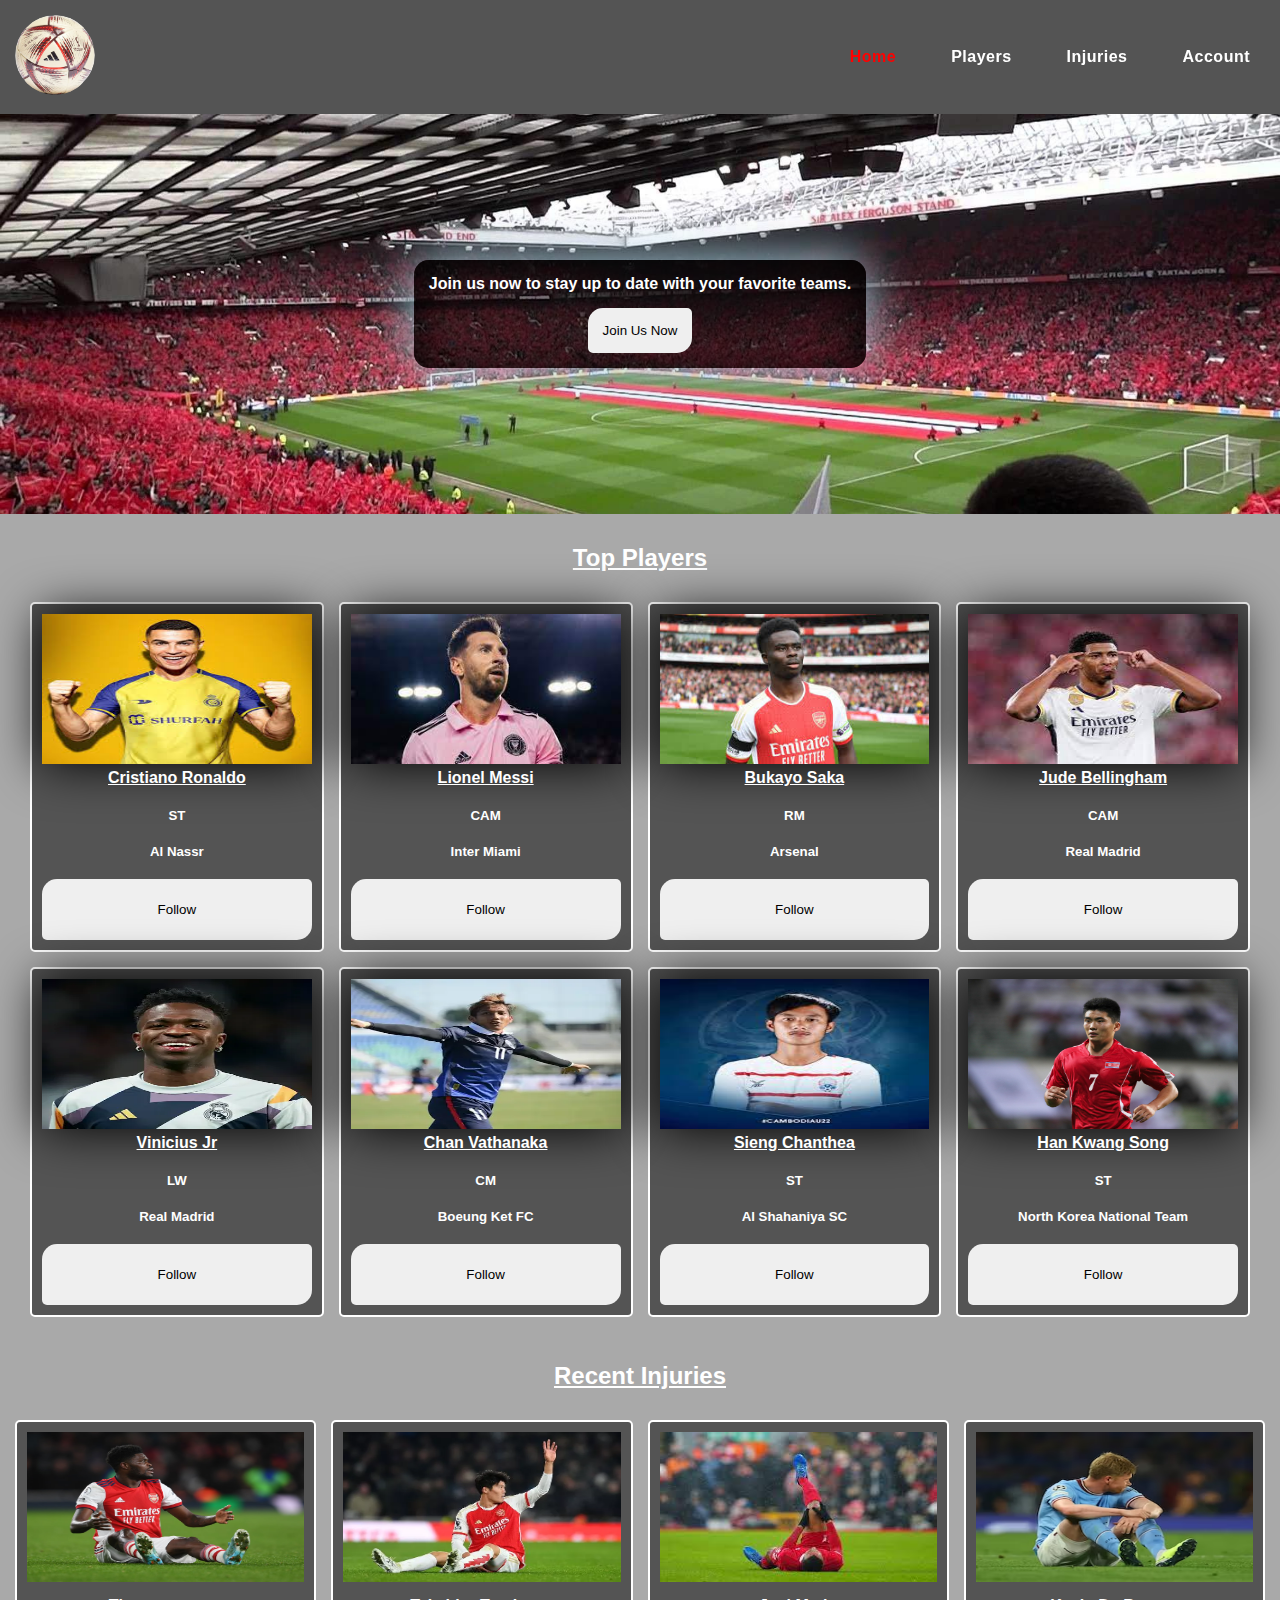
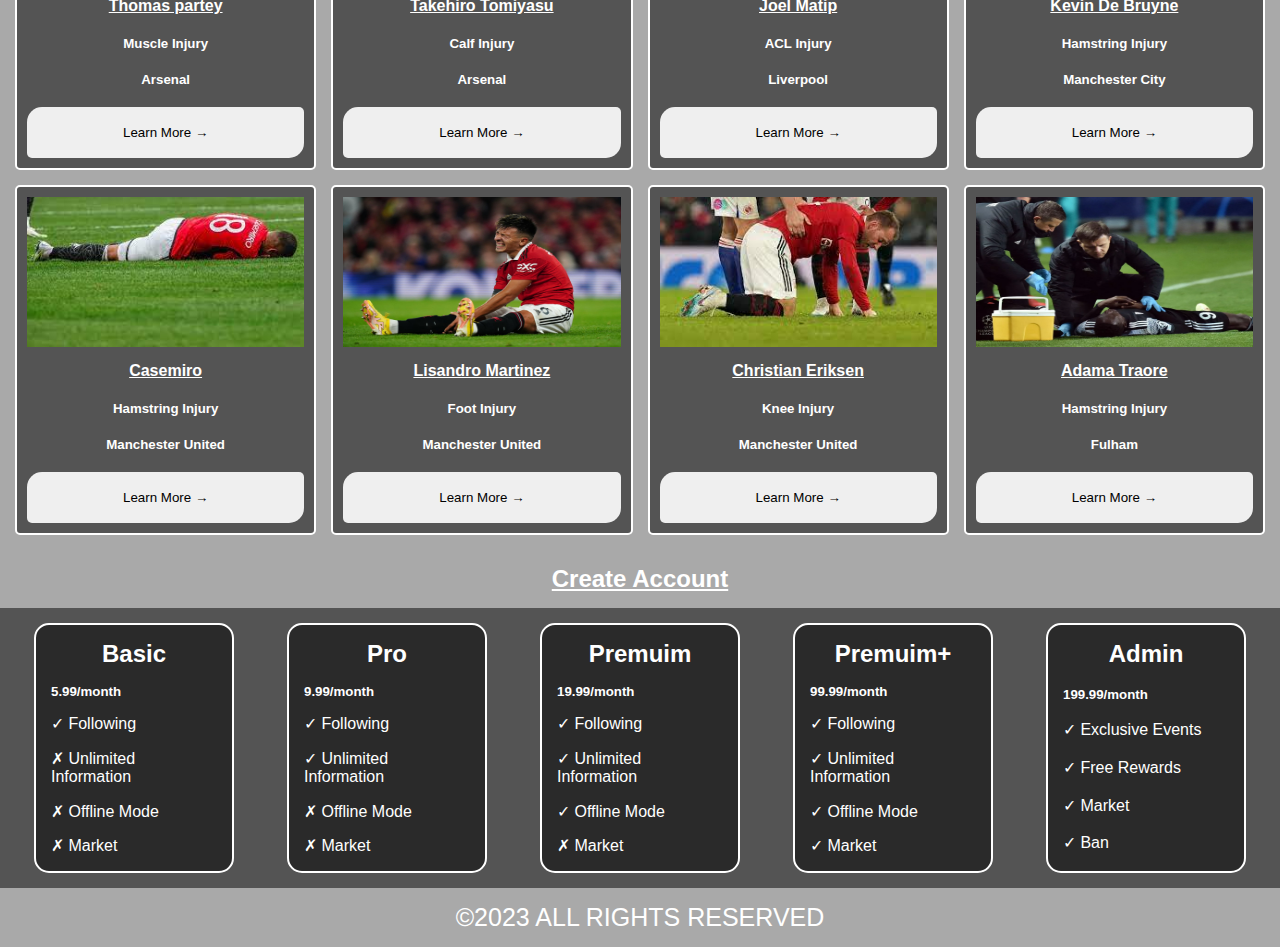
<file: football/index.html>
<!DOCTYPE html>
<html lang="en">
<head>
    <meta charset="UTF-8">
    <meta name="viewport" content="width=device-width, initial-scale=1.0">
    <title>Football</title>
    <link rel="stylesheet" href="style.css">
    <link rel="stylesheet" href="mediaquery.css">
    <link rel="shortcut icon" href="./ball-removebg-preview.png" type="image/x-icon">

</head>
<body>
    <header>
        <div class="logo">
            <img src="./ball-removebg-preview.png" alt="">
        </div>

        <nav>
            <a id='active' href="./index.html">Home</a>
            <a href="./player.html">Players</a>
            <a href="./injuries.html">Injuries</a>
            <a href="./subscription.html">Account</a>
        </nav>
    </header>

    <div class="banner">
        <div class="content">
            <h4>Join us now to stay up to date with your favorite teams.</h4>
            <button>Join Us Now</button>
        </div>
    </div>

    <div class="players">
        <h2 class="section-title">Top Players</h2>
        <div class="players-wrapper">
            <div class="card">
                <img src="./ronaldo.jpeg" alt="">
                <h4>Cristiano Ronaldo</h4>
                <h5>ST</h5>
                <h5>Al Nassr</h5>
                <button>Follow</button>
            </div>
            <div class="card">
                <img src="./messi.jpeg" alt="">
                <h4>Lionel Messi</h4>
                <h5>CAM</h5>
                <h5>Inter Miami</h5>
                <button>Follow</button>
            </div>
            <div class="card">
                <img src="./saka.jpeg" alt="">
                <h4>Bukayo Saka</h4>
                <h5>RM</h5>
                <h5>Arsenal</h5>
                <button>Follow</button>
            </div>
            <div class="card">
                <img src="./bellingham.jpeg" alt="">
                <h4>Jude Bellingham</h4>
                <h5>CAM</h5>
                <h5>Real Madrid</h5>
                <button>Follow</button>
            </div>
            <div class="card">
                <img src="./vini.webp" alt="">
                <h4>Vinicius Jr</h4>
                <h5>LW</h5>
                <h5>Real Madrid</h5>
                <button>Follow</button>
            </div>
            <div class="card">
                <img src="./CV11.webp" alt="">
                <h4>Chan Vathanaka</h4>
                <h5>CM</h5>
                <h5>Boeung Ket FC</h5>
                <button>Follow</button>
            </div>
            <div class="card">
                <img src="./chantea.jpeg" alt="">
                <h4>Sieng Chanthea</h4>
                <h5>ST</h5>
                <h5>Al Shahaniya SC</h5>
                <button>Follow</button>
            </div>
            <div class="card">
                <img src="./Kwang son.jpeg" alt="">
                <h4>Han Kwang Song</h4>
                <h5>ST</h5>
                <h5>North Korea National Team</h5>
                <button>Follow</button>
            </div>
        </div>
    </div>

    <div class="current-injuries">
        <h2 class="section-title">Recent Injuries</h2>
        <div class="injuries-wrapper">
            <div class="injury">
                <img src="./partey.avif" alt="">
                <h4>Thomas partey</h4>
                <h5>Muscle Injury</h5>
                <h5>Arsenal</h5>
                <button>Learn More <span id="arrow">&rightarrow;</span></button>
            </div>
            <div class="injury">
                <img src="./0_Takehiro-Tomiyasu.webp" alt="">
                <h4>Takehiro Tomiyasu</h4>
                <h5>Calf Injury</h5>
                <h5>Arsenal</h5>
                <button>Learn More <span id="arrow">&rightarrow;</span></button>
            </div>
            <div class="injury">
                <img src="./matip.jpeg" alt="">
                <h4>Joel Matip</h4>
                <h5>ACL Injury</h5>
                <h5>Liverpool</h5>
                <button>Learn More <span id="arrow">&rightarrow;</span></button>
            </div>
            <div class="injury">
                <img src="./kevin.avif" alt="">
                <h4>Kevin De Bruyne</h4>
                <h5>Hamstring Injury</h5>
                <h5>Manchester City</h5>
                <button>Learn More <span id="arrow">&rightarrow;</span></button>
            </div>
            <div class="injury">
                <img src="./casemiro.jpeg" alt="">
                <h4>Casemiro</h4>
                <h5>Hamstring Injury</h5>
                <h5>Manchester United</h5>
                <button>Learn More <span id="arrow">&rightarrow;</span></button>
            </div>
            <div class="injury">
                <img src="./lisandro.jpeg" alt="">
                <h4>Lisandro Martinez</h4>
                <h5>Foot Injury</h5>
                <h5>Manchester United</h5>
                <button>Learn More <span id="arrow">&rightarrow;</span></button>
            </div>
            <div class="injury">
                <img src="./Eriksen.jpeg" alt="">
                <h4>Christian Eriksen</h4>
                <h5>Knee Injury</h5>
                <h5>Manchester United</h5>
                <button>Learn More <span id="arrow">&rightarrow;</span></button>
            </div>
            <div class="injury">
                <img src="./traore.webp" alt="">
                <h4>Adama Traore</h4>
                <h5>Hamstring Injury</h5>
                <h5>Fulham</h5>
                <button>Learn More <span id="arrow">&rightarrow;</span></button>
            </div>
        </div>
    </div>

    <div class="create-account">
        <h2 class="section-title">Create Account</h2>
        <div class="account-wrapper">
            <div class="account">
                <h2>Basic</h2>
                <h5>5.99/month</h5>
                <p>&check; Following</p>
                <p>&cross; Unlimited Information</p>
                <p>&cross; Offline Mode</p>
                <p>&cross; Market</p>
            </div>
            <div class="account">
                <h2>Pro</h2>
                <h5>9.99/month</h5>
                <p>&check; Following</p>
                <p>&check; Unlimited Information</p>
                <p>&cross; Offline Mode</p>
                <p>&cross; Market</p>
            </div>
            <div class="account">
                <h2>Premuim</h2>
                <h5>19.99/month</h5>
                <p>&check; Following</p>
                <p>&check; Unlimited Information</p>
                <p>&check; Offline Mode</p>
                <p>&cross; Market</p>
            </div>
            <div class="account">
                <h2>Premuim+</h2>
                <h5>99.99/month</h5>
                <p>&check; Following</p>
                <p>&check; Unlimited Information</p>
                <p>&check; Offline Mode</p>
                <p>&check; Market</p>
            </div>
            <div class="account">
                <h2>Admin</h2>
                <h5>199.99/month</h5>
                <p>&check; Exclusive Events</p>
                <p>&check; Free Rewards</p>
                <p>&check; Market</p>
                <p>&check; Ban</p>
            </div>
        </div>
    </div>

    <footer> &copy;2023 ALL RIGHTS RESERVED</footer>
</body>
</html>
</file>
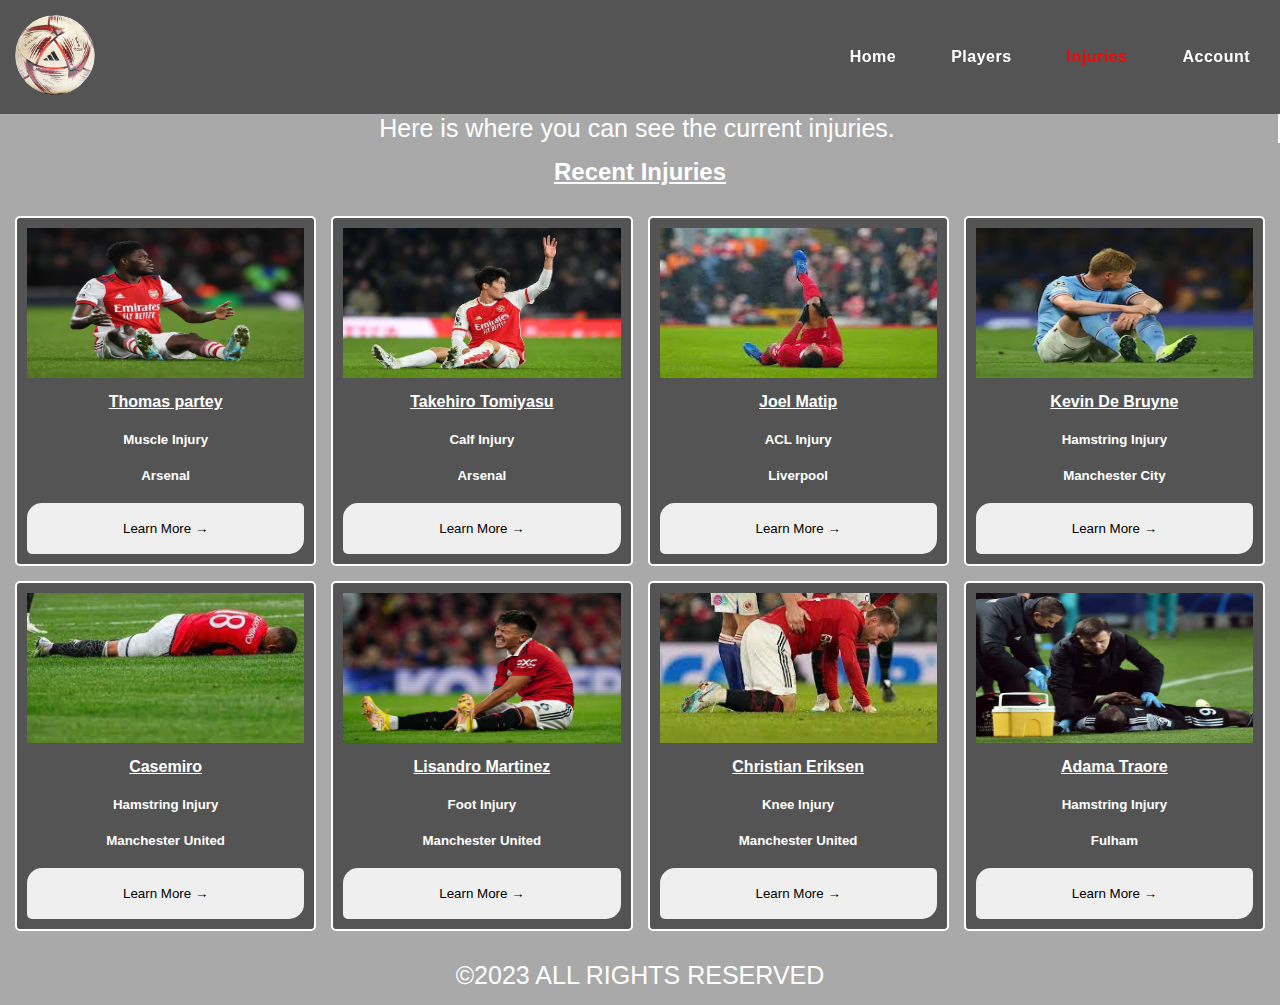
<file: football/injuries.html>
<!DOCTYPE html>
<html lang="en">
<head>
    <meta charset="UTF-8">
    <meta name="viewport" content="width=device-width, initial-scale=1.0">
    <title>Injuries</title>
    <link rel="stylesheet" href="./style.css">
    <link rel="stylesheet" href="./mediaquery.css">
    <link rel="shortcut icon" href="./ball-removebg-preview.png" type="image/x-icon">

</head>
<body>
    <header>
        <div class="logo">
            <img src="./ball-removebg-preview.png" alt="">
        </div>
        <nav>
            <a href="./index.html">Home</a>
            <a href="./player.html">Players</a>
            <a id='active' href="./injuries.html">Injuries</a>
            <a href="./subscription.html">Account</a>
        </nav>
    </header>

    <div class="p">
        <p>Here is where you can see the current injuries.</p>
    </div>

    <div class="current-injuries">
        <h2 class="section-title">Recent Injuries</h2>
        <div class="injuries-wrapper">
            <div class="injury">
                <img src="./partey.avif" alt="">
                <h4>Thomas partey</h4>
                <h5>Muscle Injury</h5>
                <h5>Arsenal</h5>
                <button>Learn More <span id="arrow">&rightarrow;</span></button>
            </div>
            <div class="injury">
                <img src="./0_Takehiro-Tomiyasu.webp" alt="">
                <h4>Takehiro Tomiyasu</h4>
                <h5>Calf Injury</h5>
                <h5>Arsenal</h5>
                <button>Learn More <span id="arrow">&rightarrow;</span></button>
            </div>
            <div class="injury">
                <img src="./matip.jpeg" alt="">
                <h4>Joel Matip</h4>
                <h5>ACL Injury</h5>
                <h5>Liverpool</h5>
                <button>Learn More <span id="arrow">&rightarrow;</span></button>
            </div>
            <div class="injury">
                <img src="./kevin.avif" alt="">
                <h4>Kevin De Bruyne</h4>
                <h5>Hamstring Injury</h5>
                <h5>Manchester City</h5>
                <button>Learn More <span id="arrow">&rightarrow;</span></button>
            </div>
            <div class="injury">
                <img src="./casemiro.jpeg" alt="">
                <h4>Casemiro</h4>
                <h5>Hamstring Injury</h5>
                <h5>Manchester United</h5>
                <button>Learn More <span id="arrow">&rightarrow;</span></button>
            </div>
            <div class="injury">
                <img src="./lisandro.jpeg" alt="">
                <h4>Lisandro Martinez</h4>
                <h5>Foot Injury</h5>
                <h5>Manchester United</h5>
                <button>Learn More <span id="arrow">&rightarrow;</span></button>
            </div>
            <div class="injury">
                <img src="./Eriksen.jpeg" alt="">
                <h4>Christian Eriksen</h4>
                <h5>Knee Injury</h5>
                <h5>Manchester United</h5>
                <button>Learn More <span id="arrow">&rightarrow;</span></button>
            </div>
            <div class="injury">
                <img src="./traore.webp" alt="">
                <h4>Adama Traore</h4>
                <h5>Hamstring Injury</h5>
                <h5>Fulham</h5>
                <button>Learn More <span id="arrow">&rightarrow;</span></button>
            </div>
        </div>
    </div>

    <footer> &copy;2023 ALL RIGHTS RESERVED</footer>
</body>
</html>
</file>
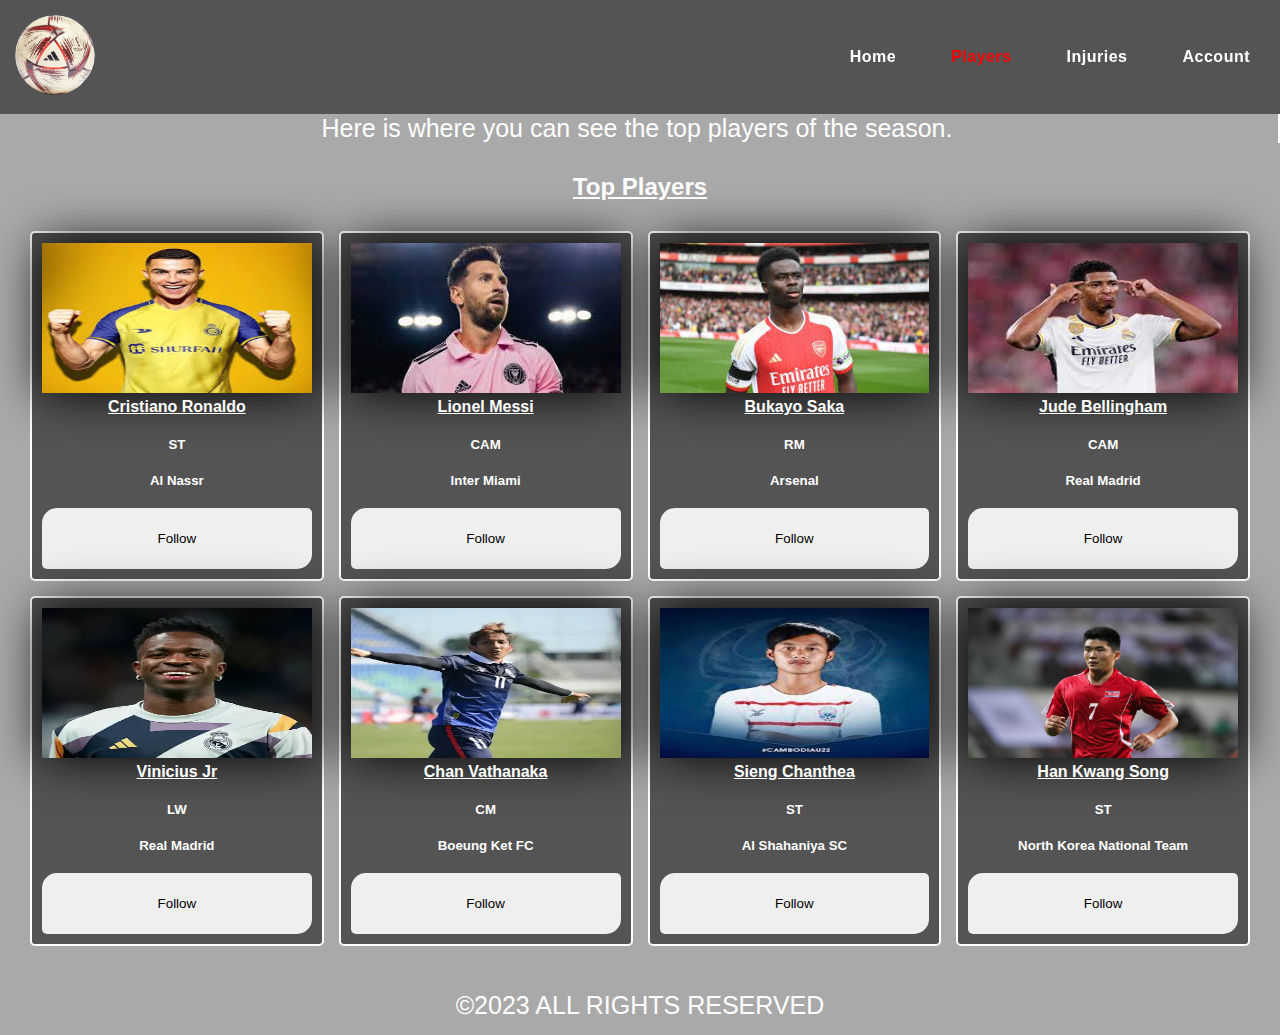
<file: football/player.html>
<!DOCTYPE html>
<html lang="en">
<head>
    <meta charset="UTF-8">
    <meta name="viewport" content="width=device-width, initial-scale=1.0">
    <title>Players</title>
    <link rel="stylesheet" href="./style.css">
    <link rel="stylesheet" href="./mediaquery.css">
    <link rel="shortcut icon" href="./ball-removebg-preview.png" type="image/x-icon">

</head>
<body>
    <header>
        <div class="logo">
            <img src="./ball-removebg-preview.png" alt="">
        </div>
        <nav>
            <a href="./index.html">Home</a>
            <a id='active' href="./player.html">Players</a>
            <a href="./injuries.html">Injuries</a>
            <a href="./subscription.html">Account</a>
        </nav>
    </header>

    <div class="p">
        <p>Here is where you can see the top players of the season.</p>
    </div>

    <div class="players">
        <h2 class="section-title">Top Players</h2>
        <div class="players-wrapper">
            <div class="card">
                <img src="./ronaldo.jpeg" alt="">
                <h4>Cristiano Ronaldo</h4>
                <h5>ST</h5>
                <h5>Al Nassr</h5>
                <button>Follow</button>
            </div>
            <div class="card">
                <img src="./messi.jpeg" alt="">
                <h4>Lionel Messi</h4>
                <h5>CAM</h5>
                <h5>Inter Miami</h5>
                <button>Follow</button>
            </div>
            <div class="card">
                <img src="./saka.jpeg" alt="">
                <h4>Bukayo Saka</h4>
                <h5>RM</h5>
                <h5>Arsenal</h5>
                <button>Follow</button>
            </div>
            <div class="card">
                <img src="./bellingham.jpeg" alt="">
                <h4>Jude Bellingham</h4>
                <h5>CAM</h5>
                <h5>Real Madrid</h5>
                <button>Follow</button>
            </div>
            <div class="card">
                <img src="./vini.webp" alt="">
                <h4>Vinicius Jr</h4>
                <h5>LW</h5>
                <h5>Real Madrid</h5>
                <button>Follow</button>
            </div>
            <div class="card">
                <img src="./CV11.webp" alt="">
                <h4>Chan Vathanaka</h4>
                <h5>CM</h5>
                <h5>Boeung Ket FC</h5>
                <button>Follow</button>
            </div>
            <div class="card">
                <img src="./chantea.jpeg" alt="">
                <h4>Sieng Chanthea</h4>
                <h5>ST</h5>
                <h5>Al Shahaniya SC</h5>
                <button>Follow</button>
            </div>
            <div class="card">
                <img src="./Kwang son.jpeg" alt="">
                <h4>Han Kwang Song</h4>
                <h5>ST</h5>
                <h5>North Korea National Team</h5>
                <button>Follow</button>
            </div>
        </div>
    </div>

    <footer> &copy;2023 ALL RIGHTS RESERVED</footer>
</body>
</html>
</file>
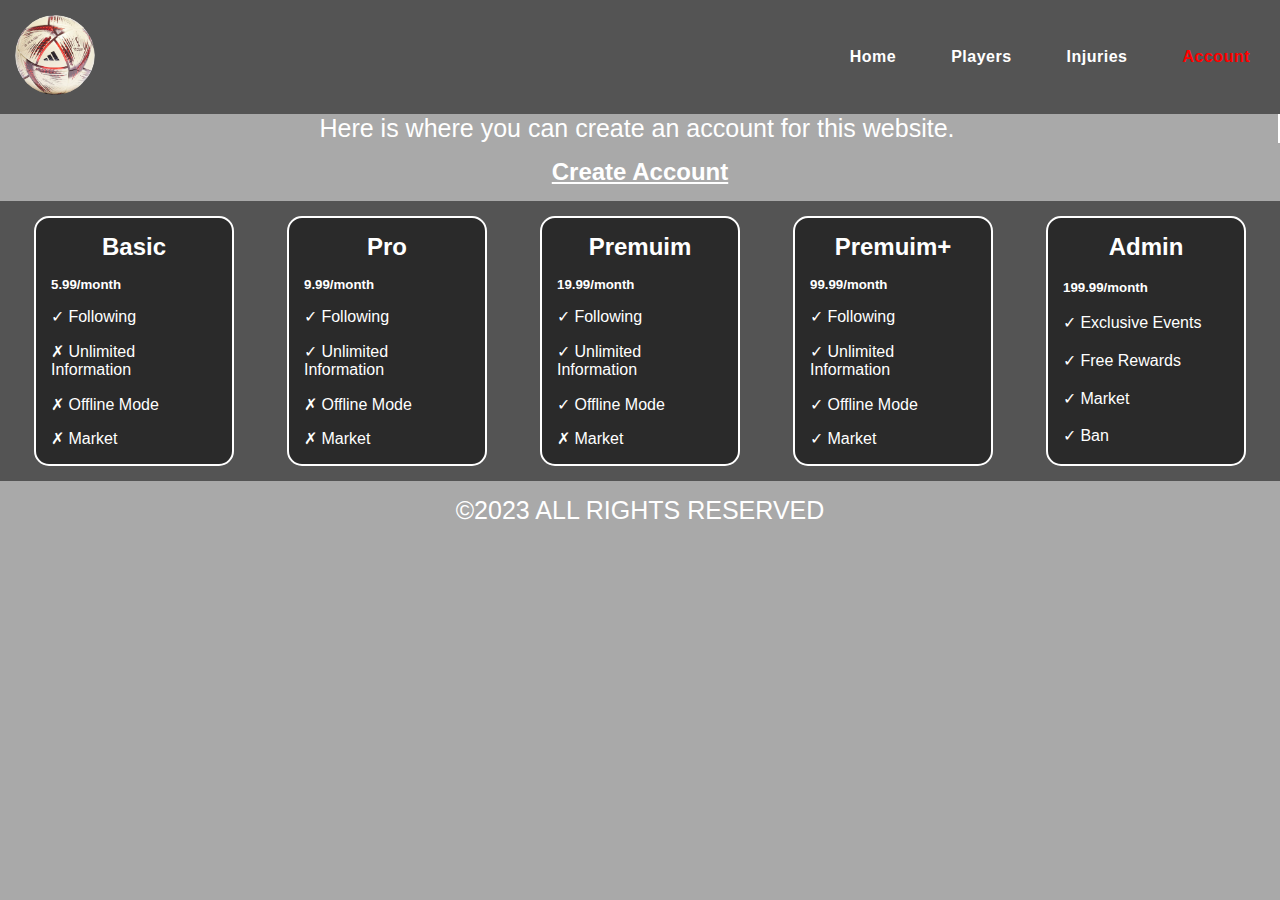
<file: football/subscription.html>
<!DOCTYPE html>
<html lang="en">
<head>
    <meta charset="UTF-8">
    <meta name="viewport" content="width=device-width, initial-scale=1.0">
    <title>Subscription</title>
    <link rel="stylesheet" href="./style.css">
    <link rel="stylesheet" href="mediaquery.css">
    <link rel="shortcut icon" href="./ball-removebg-preview.png" type="image/x-icon">

</head>
<body>
    <header>
        <div class="logo">
            <img src="./ball-removebg-preview.png" alt="">
        </div>
        <nav>
            <a href="./index.html">Home</a>
            <a href="./player.html">Players</a>
            <a href="./injuries.html">Injuries</a>
            <a id='active' href="./subscription.html">Account</a>
        </nav>
    </header>
    <div class="p">
        <p>Here is where you can create an account for this website.</p>
    </div>

    <div class="create-account">
        <h2 class="section-title">Create Account</h2>
        <div class="account-wrapper">
            <div class="account">
                <h2>Basic</h2>
                <h5>5.99/month</h5>
                <p>&check; Following</p>
                <p>&cross; Unlimited Information</p>
                <p>&cross; Offline Mode</p>
                <p>&cross; Market</p>
            </div>
            <div class="account">
                <h2>Pro</h2>
                <h5>9.99/month</h5>
                <p>&check; Following</p>
                <p>&check; Unlimited Information</p>
                <p>&cross; Offline Mode</p>
                <p>&cross; Market</p>
            </div>
            <div class="account">
                <h2>Premuim</h2>
                <h5>19.99/month</h5>
                <p>&check; Following</p>
                <p>&check; Unlimited Information</p>
                <p>&check; Offline Mode</p>
                <p>&cross; Market</p>
            </div>
            <div class="account">
                <h2>Premuim+</h2>
                <h5>99.99/month</h5>
                <p>&check; Following</p>
                <p>&check; Unlimited Information</p>
                <p>&check; Offline Mode</p>
                <p>&check; Market</p>
            </div>
            <div class="account">
                <h2>Admin</h2>
                <h5>199.99/month</h5>
                <p>&check; Exclusive Events</p>
                <p>&check; Free Rewards</p>
                <p>&check; Market</p>
                <p>&check; Ban</p>
            </div>
        </div>
    </div>

    <footer> &copy;2023 ALL RIGHTS RESERVED</footer>
</body>
</html>
</file>
<file: football/style.css>
* {
    margin: 0;
    padding: 0;
    box-sizing: border-box;
    font-family: Verdana, Geneva, Tahoma, sans-serif;
}

body {
    background-color: rgb(0, 124, 120);
    color: white;
}

html {
    scroll-behavior: smooth;
}

header {
    padding: 15px;
    position: sticky;
    top: 0;
    background-color: rgba(0, 0, 0, 0.5);
    display: grid;
    grid-template-columns: auto 1fr;
    gap: 15px;
    align-items: center;
}

.logo img {
    border-radius: 50%;
    width: 80px;
    height: 80px;
}

a {
    text-decoration: none;
    color: white;
    letter-spacing: 0.5px;
    font-weight: lighter;
}

nav {
    display: flex;
    padding: 15px;
    gap: 20px;
    justify-content: end;
}

nav a {
    text-align: center;
    font-weight: bold;
}

nav a:hover {
    color: red;
}

.banner {
    padding: 15px;
    height: 400px;
    display: grid;
    background-image: url(./old\ trafford.jpeg);
    background-size: cover;
    background-position: center;
    place-items: center;
}

.content {
    padding: 15px;
    background-color: rgba(0, 0, 0, 0.5);
    box-shadow: inset 0 0 50px black, 0 0 50px lightblue;
    border-radius: 15px;
    display: grid;
    gap: 15px;
    justify-items: center;
}

button {
    padding: 15px;
    border-radius: 15px 5px 15px 5px;
    border: 0;
}

button:hover {
    text-decoration: underline;
    color: red;
}

.players {
    padding: 15px;
}

.section-title {
    padding: 15px;
    text-align: center;
    text-decoration: underline;
    font-weight: bold;
}

.players {
    padding: 15px;
    display: grid;
}

.card {
    padding: 10px;
    background-color: rgba(0, 0, 0, 0.5);
    height: 350px;
    border: 2px solid white;
    display: grid;
    gap: 5px;
    grid-template-columns: 1fr;
    grid-template-rows: 150px auto auto auto;
    text-align: center;
    border-radius: 5px;
}

.card h4 {
    text-decoration: underline;
}

.card img {
    width: 100%;
    height: 100%;
    box-shadow: inset 0 0 50px white, 0 0 50px black;
}

.players-wrapper {
    padding: 15px;
    display: grid;
    grid-template-columns: 1fr 1fr;
    gap: 15px;
}

.injury {
    padding: 10px;
    background-color: rgba(0, 0, 0, 0.5);
    height: 350px;
    border: 2px solid white;
    display: grid;
    gap: 15px;
    grid-template-columns: 1fr;
    grid-template-rows: 150px auto auto auto;
    text-align: center;
    border-radius: 5px;
}

.injury h4 {
    text-decoration: underline;
}

.injury img {
    width: 100%;
    height: 100%;
}

.injuries-wrapper {
    padding: 15px;
    display: grid;
    grid-template-columns: 1fr 1fr;
    gap: 15px;
}

button:hover #arrow {
    text-decoration: none;
    color: red;
    margin-left: 10px;
}

button #arrow {
    transition: 250ms;
}

.account-wrapper {
    padding: 15px;
    display: flex;
    flex-wrap: wrap;
    gap: 15px;
    justify-content: space-around;
    background-color: rgba(0, 0, 0, 0.5);
}

.account {
    padding: 15px;
    border: 2px solid white;
    height: 250px;
    width: 200px;
    border-radius: 15px;
    display: grid;
    gap: 15px;
    background-color: rgba(0, 0, 0, 0.5);
}

.account h2 {
    text-align: center;
}

.account:nth-child(3) {
    animation: big 950ms infinite;
}

@keyframes big {
    0%{
        transform: scale(0.9);
    }
    100%{
        transform: scale(1.1);
    }
}

.p p {
    text-align: center;
    font-size: 25px;
}

.p {
    padding-right: 4px;
    border-right: 2px solid white;
    white-space: nowrap;
    margin: auto;
    overflow: hidden;
    animation: caret 750ms infinite, type-writing 6s steps(27) infinite;
}

@keyframes caret {
    
    0%, 100% {
        border-color: black;
    }

    50% {
        border-color: transparent;
    }
}

@keyframes type-writing {
    0% {
        width: 0%;
    }

    100% {
        width: 65%;
    }
}

footer {
    text-align: center;
    padding: 15px;
    font-size: 25px;
}

#active {
    color: red;
}
</file>
<file: football/mediaquery.css>
@media only screen and (min-width: 768px) {
    body {
        background-color: wheat;
    }

    nav {
        gap: 40px;
    }

    .players-wrapper {
        grid-template-columns: 1fr 1fr 1fr;
    }

    .injuries-wrapper {
        grid-template-columns: 1fr 1fr 1fr;
    }
}

@media only screen and (min-width: 1200px) {
    body {
        background-color: darkgray;
    }

    nav {
        gap: 55px;
    }

    .players-wrapper {
        grid-template-columns: 1fr 1fr 1fr 1fr;
    }

    .injuries-wrapper {
        grid-template-columns: 1fr 1fr 1fr 1fr;
    }
}
</file>
